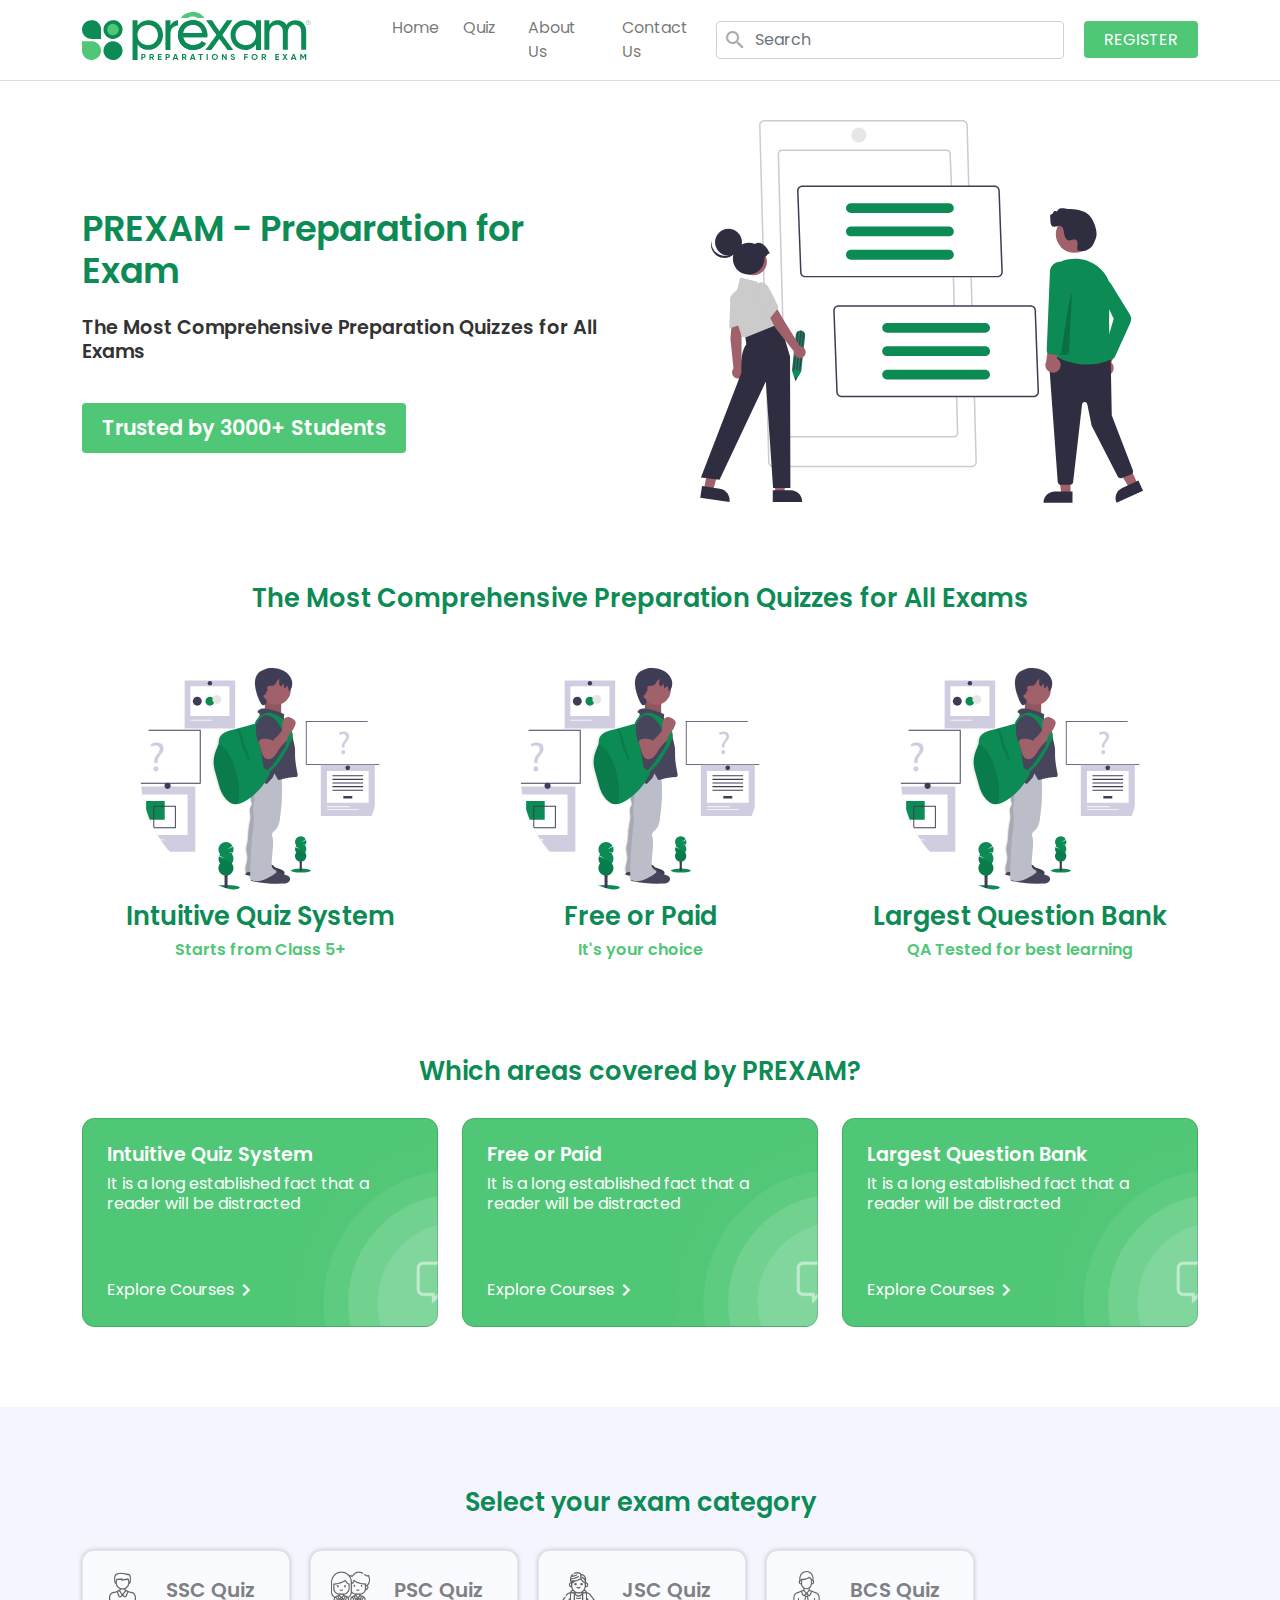
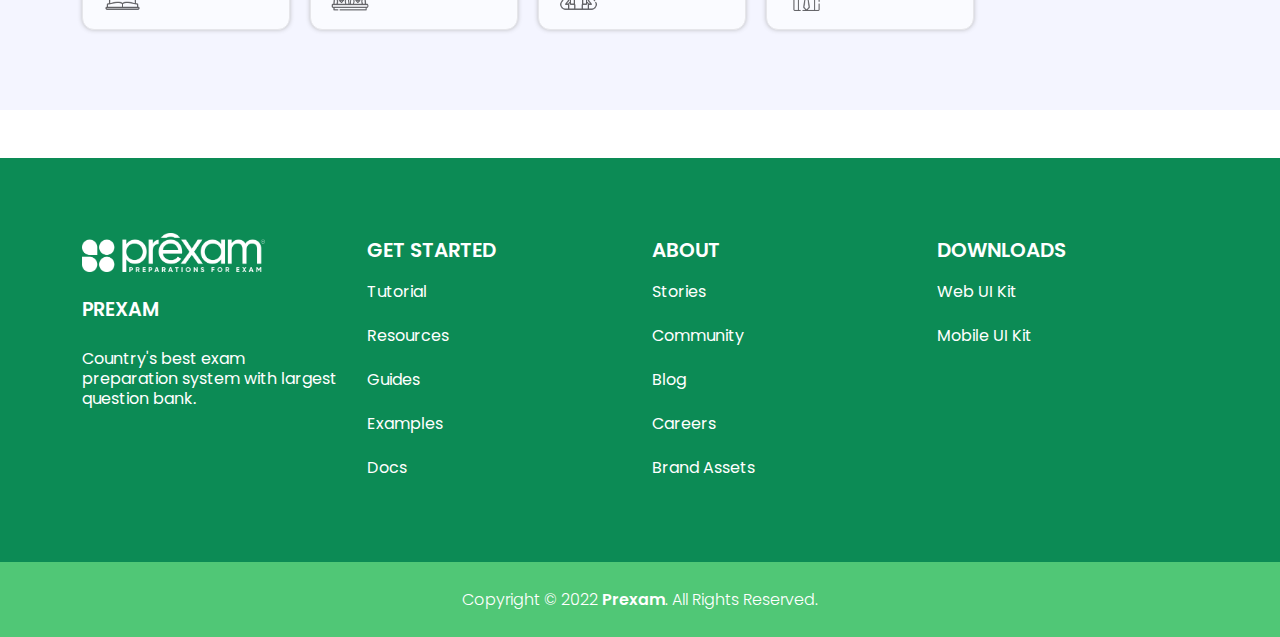
<file: index.html>
<!DOCTYPE html>
<html lang="bn">
  <head>
    <!-- Required meta tags -->
    <meta charset="utf-8">
    <!-- Fevicon -->
    <link rel='shortcut icon' type='image/x-icon' href="assets/img/favicon.ico">

    <title>Prexam</title>

    <meta name="keyword" content="Question Bank">
    <meta name="description" content="Online Question Bank"> 
    
    <meta http-equiv="X-UA-Compatible" content="IE=edge">
    <meta name="viewport" content="width=device-width, initial-scale=1, shrink-to-fit=no">

    <!-- Material Icon -->
    <link rel="stylesheet" href="https://fonts.googleapis.com/icon?family=Material+Icons">

    <!-- Bootstrap CSS -->
    <link rel="stylesheet" href="assets/css/bootstrap.min.css">
    
    <!-- Main Style CSS -->
    <link rel="stylesheet" href="assets/css/style.css">
    <link rel="stylesheet" href="assets/css/responsive.css"> 
  </head>
  <body>

    <!-- Main Menu -->
    <header class="header-area clearfix">
      <nav class="navbar navbar-expand-lg navbar-light fixed-top bg-white">
        <div class="container">
          <a class="navbar-brand" href="index.html"><img class="logo" src="assets/img/prexam-logo-min.svg" alt="Prexam"></a>
          <button class="navbar-toggler" type="button" data-bs-toggle="collapse" data-bs-target="#navbarScroll" aria-controls="navbarScroll" aria-expanded="false" aria-label="Toggle navigation">
            <span class="navbar-toggler-icon"></span>
          </button>
          <div class="collapse navbar-collapse" id="navbarScroll">
            <ul class="navbar-nav me-auto mb-2 mb-md-0">
              <li class="nav-item mx-0 mr-lg-2">
                <a class="nav-link" href="index.html">Home</a>
              </li>
              <li class="nav-item mx-0 mx-lg-2">
                <a class="nav-link" href="Quiz-list.html">Quiz</a>
              </li>
              <li class="nav-item mx-0 mx-lg-2">
                <a class="nav-link" href="#">About Us</a>
              </li>
              <li class="nav-item mx-0 mx-lg-2">
                <a class="nav-link" href="#">Contact Us</a>
              </li>
            </ul>
            <div class="form-group has-search" style="margin-right:20px;">
              <span class="material-icons md-18 form-control-feedback">search</span>
              <input type="text" class="form-control mr-2" placeholder="Search">
            </div>
            <div class="holder-register pt-4 pb-3 py-lg-0">
              <a href="#" class="btn-register">REGISTER</a>
            </div>
          </div>
        </div>
      </nav>
    </header>
    <!-- /Main Menu -->

    <div class="content">

      <!-- Hero Banner -->

      <section class="hero-area">
        <div class="container">
            <div class="row d-flex">
              <div class="col-sm-12 col-lg-6 col-xl-6 order-2 order-md-2 order-lg-1">
                <div class="content-left">
                  <h1>PREXAM - Preparation for Exam</h1>
                  <h3 class="hero-sub-title pt-1 pt-sm-3">The Most Comprehensive Preparation Quizzes for All Exams</h3>
                  <p class="trusted-by">Trusted by 3000+ Students</p>
                </div>
              </div>
              <div class="col-sm-12 col-lg-6 col-xl-6 order-1 order-md-1 order-lg-2">
                <div class="content-right">
                  <img class="img-fluid hero-img animation-jump" src="assets/img/prexam-illustration-min.svg" alt="Prexam">
                </div>
              </div>
            </div>
        </div>
      </section>

      <!-- /Hero Banner -->  

      <div class="clear-fix"></div>

      <!-- Why PREXAM -->  

      <section class="why-prexam">
        <div class="container">
          <div class="row">
            <h2 class="text-center">The Most Comprehensive Preparation Quizzes for All Exams</h2>
          </div>
          <div class="row">
            <div class="col-sm-12 col-lg-4">
              <div class="why-prexam-card mt-4">
                <img class="img-fluid d-block" src="assets/img/prexam-illustration-school-round.svg" alt="Prexam">
                <h3 class="text-center">Intuitive Quiz System</h3>
                <p class="text-center">Starts from Class 5+</p>
              </div>
            </div>
            <div class="col-sm-12 col-lg-4">
              <div class="why-prexam-card mt-4">
                <img class="img-fluid d-block" src="assets/img/prexam-illustration-school-round.svg" alt="Prexam">
                <h3 class="text-center">Free or Paid</h3>
                <p class="text-center">It's your choice</p>
              </div>
            </div>
            <div class="col-sm-12 col-lg-4">
              <div class="why-prexam-card mt-4">
                <img class="img-fluid d-block" src="assets/img/prexam-illustration-school-round.svg" alt="Prexam">
                <h3 class="text-center">Largest Question Bank</h3>
                <p class="text-center">QA Tested for best learning</p>
              </div>
            </div>
          </div>
        </div>
      </section>

      <!-- /Why PREXAM -->  

      <!-- Which Area Covered -->  

      <section class="which-area">
        <div class="container">
          <div class="row">
            <h2 class="text-center">Which areas covered by PREXAM?</h2>
          </div>
          <div class="row">
            <div class="col-sm-12 col-lg-4">
              <div class="which-area-card mt-4">
                <h3>Intuitive Quiz System</h3>
                <p>It is a long established fact that a reader will be distracted</p>
                <div class="d-flex mt-5">
                  <a href="#">Explore Courses</a><i class="material-icons">chevron_right</i>
                </div>
              </div>
            </div>
            <div class="col-sm-12 col-lg-4">
              <div class="which-area-card mt-4">
                <h3>Free or Paid</h3>
                <p>It is a long established fact that a reader will be distracted</p>
                <div class="d-flex mt-5">
                  <a href="#">Explore Courses</a><i class="material-icons">chevron_right</i>
                </div>
              </div>
            </div>
            <div class="col-sm-12 col-lg-4">
              <div class="which-area-card mt-4">
                <h3>Largest Question Bank</h3>
                <p>It is a long established fact that a reader will be distracted</p>
                <div class="d-flex mt-5">
                  <a href="#">Explore Courses</a><i class="material-icons">chevron_right</i>
                </div>
              </div>
            </div>
          </div>
        </div>
      </section>

      <!-- /Which Area Covered --> 

      <!-- Exam Category -->  

      <section class="exam-category">
        <div class="container">
          <div class="row">
            <h2 class="text-center">Select your exam category</h2>
          </div>
          <div class="row">
            <div class="col-sm-12">
              <div class="category-items">
                  <a href="#">
                    <div class="category-card">
                      <div class="row">
                        <div class="col-4">
                          <img src="assets/img/ssc.png" class="img-fluid rounded-start d-inline" alt="Prexam">
                        </div>
                        <div class="col-8">
                          <h5 class="text-center d-inline">SSC Quiz</h5>
                        </div>
                      </div>  
                    </div>
                  </a>
              </div>
              <div class="category-items">
                <a href="#">
                  <div class="category-card">
                    <div class="row">
                      <div class="col-4">
                        <img src="assets/img/psc.png" class="img-fluid rounded-start d-inline" alt="Prexam">
                      </div>
                      <div class="col-8">
                        <h5 class="text-center d-inline">PSC Quiz</h5>
                      </div>
                    </div>  
                  </div>
                </a>
              </div>
              <div class="category-items">
                <a href="#">
                  <div class="category-card">
                    <div class="row">
                      <div class="col-4">
                        <img src="assets/img/jsc.png" class="img-fluid rounded-start d-inline" alt="Prexam">
                      </div>
                      <div class="col-8">
                        <h5 class="text-center d-inline">JSC Quiz</h5>
                      </div>
                    </div>  
                  </div>
                </a>
              </div>
              <div class="category-items">
                <a href="#">
                  <div class="category-card">
                    <div class="row">
                      <div class="col-4">
                        <img src="assets/img/bsc.png" class="img-fluid rounded-start d-inline" alt="Prexam">
                      </div>
                      <div class="col-8">
                        <h5 class="text-center d-inline">BCS Quiz</h5>
                      </div>
                    </div>  
                  </div>
                </a>
              </div>
            </div>
          </div>  
        </div>
      </section>

      <!-- /Exam Category --> 

      <footer class="mt-5">
        <div class="container">
          <div class="row">
              <div class="col-12 col-sm-6 col-md-6 col-lg-3">
                <a href="index.html"><img class="footer-logo" alt="ClickHealth" src="assets/img/prexam-logo-white.png"></a>
                <h3>PREXAM</h3>
                <p>Country's best exam preparation system with largest question bank.</p>
              </div>
              <div class="col-12 col-sm-6 col-md-6 col-lg-3">
                <h5>Get Started</h5>
                <a href="index.html">Tutorial</a>
                <a href="contact.html">Resources</a>
                <a href="contact.html">Guides</a>
                <a href="contact.html">Examples</a>
                <a href="contact.html">Docs</a>
              </div>
              <div class="col-12 col-sm-6 col-md-6 col-lg-3">
                <h5>About</h5>
                <a href="about.html">Stories</a>
                <a href="contact.html">Community</a>
                <a href="contact.html">Blog</a>
                <a href="contact.html">Careers</a>
                <a href="contact.html">Brand Assets</a>
              </div>
              <div class="col-12 col-sm-6 col-md-6 col-lg-3">
                <h5>Downloads</h5>
                <a href="about.html">Web UI Kit</a>
                <a href="contact.html">Mobile UI Kit</a>
              </div>
          </div>
        </div>
      </footer>    

      <!-- /Footer -->

      <!-- copyright -->
      <div class="copyright">
        <div class="container">
          <div class="row">
            <div class="col-md-12">
              <div class="text-center pt-3">
                Copyright © 2022 <strong>Prexam</strong>. All Rights Reserved.
              </div>
            </div>
          </div>
        </div>
      </div>
      <!-- /copyright -->
    </div>
    
    <!-- jQuery first, then Tether, then Bootstrap JS. -->
    <script src="https://ajax.googleapis.com/ajax/libs/jquery/3.3.1/jquery.min.js"></script>
    <script src="assets/js/bootstrap.min.js"></script>

    <!-- Main Js -->
    <script src="assets/js/custom.js"></script>
    
  </body>
</html>
</file>
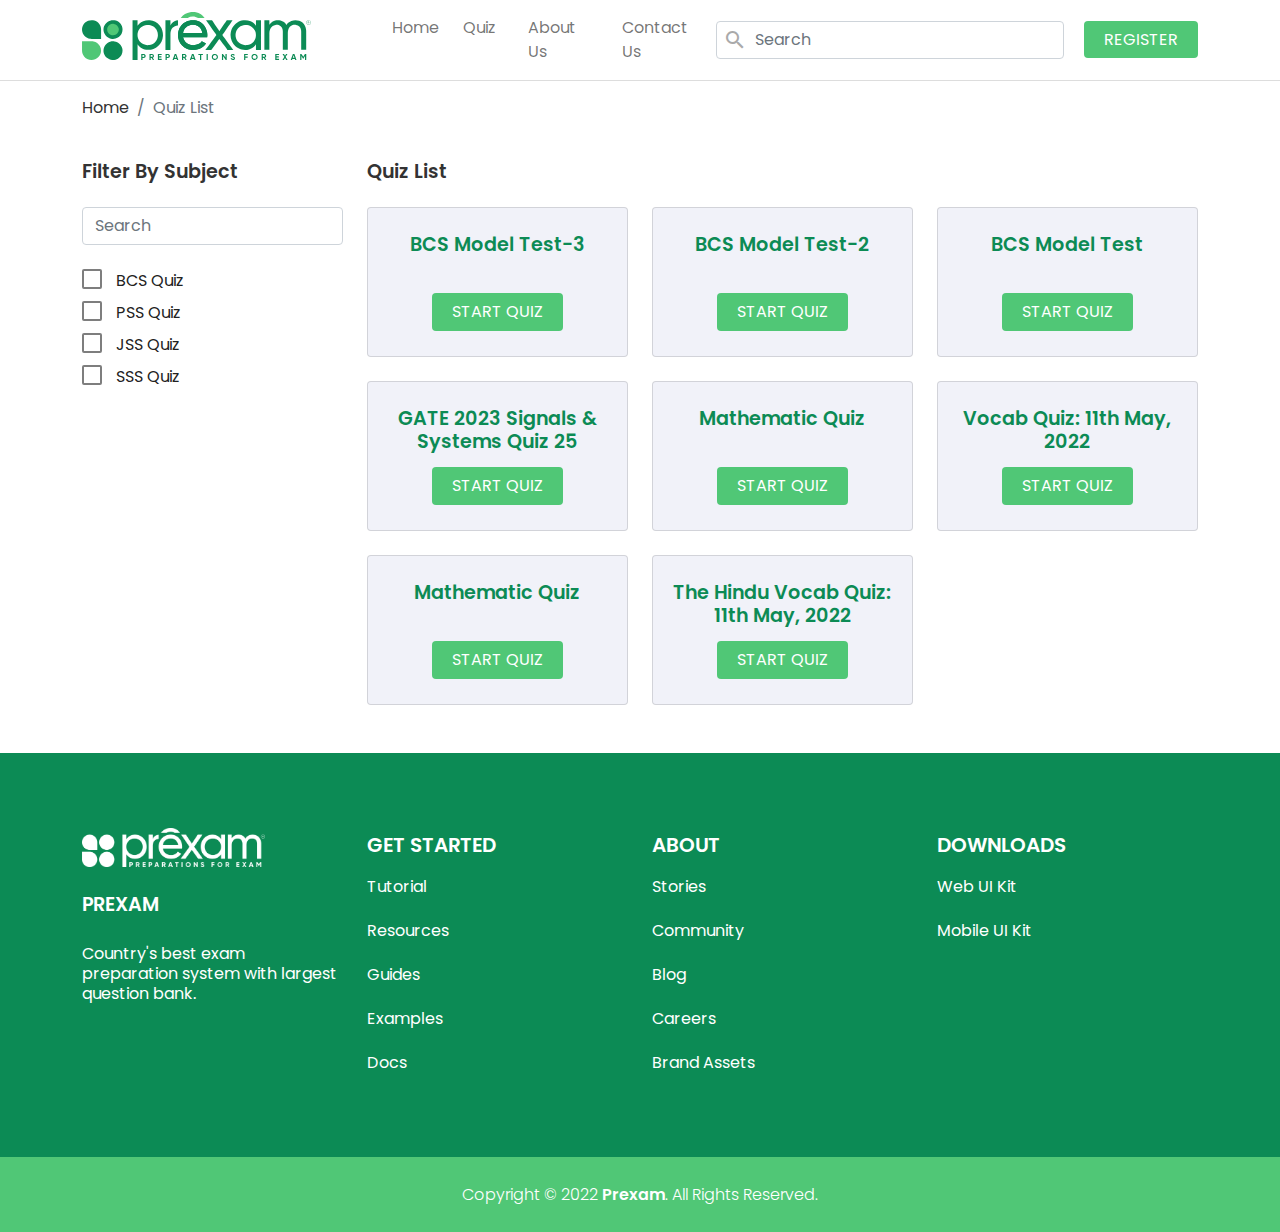
<file: quiz-list.html>
<!DOCTYPE html>
<html lang="bn">
  <head>
    <!-- Required meta tags -->
    <meta charset="utf-8">
    <!-- Fevicon -->
    <link rel='shortcut icon' type='image/x-icon' href="assets/img/favicon.ico">

    <title>Prexam</title>

    <meta name="keyword" content="Question Bank">
    <meta name="description" content="Online Question Bank"> 
    
    <meta http-equiv="X-UA-Compatible" content="IE=edge">
    <meta name="viewport" content="width=device-width, initial-scale=1, shrink-to-fit=no">

    <!-- Material Icon -->
    <link rel="stylesheet" href="https://fonts.googleapis.com/icon?family=Material+Icons">

    <!-- Bootstrap CSS -->
    <link rel="stylesheet" href="assets/css/bootstrap.min.css">
    
    <!-- Main Style CSS -->
    <link rel="stylesheet" href="assets/css/style.css">
    <link rel="stylesheet" href="assets/css/responsive.css"> 
  </head>
  <body>

    <!-- Main Menu -->
    <header class="header-area clearfix">
      <nav class="navbar navbar-expand-lg navbar-light fixed-top bg-white">
        <div class="container">
          <a class="navbar-brand" href="index.html"><img class="logo" src="assets/img/prexam-logo-min.svg" alt="Prexam"></a>
          <button class="navbar-toggler" type="button" data-bs-toggle="collapse" data-bs-target="#navbarScroll" aria-controls="navbarScroll" aria-expanded="false" aria-label="Toggle navigation">
            <span class="navbar-toggler-icon"></span>
          </button>
          <div class="collapse navbar-collapse" id="navbarScroll">
            <ul class="navbar-nav me-auto mb-2 mb-md-0">
              <li class="nav-item mx-0 mr-lg-2">
                <a class="nav-link" href="index.html">Home</a>
              </li>
              <li class="nav-item mx-0 mx-lg-2">
                <a class="nav-link" href="Quiz-list.html">Quiz</a>
              </li>
              <li class="nav-item mx-0 mx-lg-2">
                <a class="nav-link" href="#">About Us</a>
              </li>
              <li class="nav-item mx-0 mx-lg-2">
                <a class="nav-link" href="#">Contact Us</a>
              </li>
            </ul>
            <div class="form-group has-search" style="margin-right:20px;">
              <span class="material-icons md-18 form-control-feedback">search</span>
              <input type="text" class="form-control mr-2" placeholder="Search">
            </div>
            <div class="holder-register pt-4 pb-3 py-lg-0">
              <a href="#" class="btn-register">REGISTER</a>
            </div>
          </div>
        </div>
      </nav>
    </header>
    <!-- /Main Menu -->

    <div class="content">

      <!-- Breadcrumb -->
      <div class="container">
        <div class="row">
          <div class="col-md-12">
            <div class="breadcrumb-holder">
              <nav aria-label="breadcrumb">
                <ol class="breadcrumb">
                  <li class="breadcrumb-item"><a href="index.html">Home</a></li>
                  <li class="breadcrumb-item active" aria-current="page">Quiz List</li>
                </ol>
              </nav>
            </div>
          </div>
        </div>
      </div>
      <!-- /Breadcrumb -->  

      <div class="clear-fix"></div>

      <!-- Why PREXAM -->  

      <section class="quiz-list">
        <div class="container">
          <div class="row">
            <div class="col-lg-3">
              <h3 class="mt-4 mb-4">Filter By Subject</h3>
              <div class="form-group">
                <form>
                  <input type="text" class="form-control" placeholder="Search">
                  <label class="mt-4"><input type="checkbox" name="cb1" class="chb" /> BCS Quiz</label>
                  <label class="mt-2"><input type="checkbox" name="cb2" class="chb" /> PSS Quiz</label>
                  <label class="mt-2"><input type="checkbox" name="cb3" class="chb" /> JSS Quiz</label>
                  <label class="mt-2"><input type="checkbox" name="cb4" class="chb" /> SSS Quiz</label>
                </form>
              </div>
            </div>
            <div class="col-lg-9">
              <div class="row">
                <div class="col-lg-12">
                  <h3 class="mt-4">Quiz List</h3>
                </div>
              </div>
              <div class="row">
                <div class="col-sm-6 col-lg-4">
                  <div class="quiz-list-card mt-4 mt-lg-3">
                    <h3 class="text-center">BCS Model Test-3</h3>
                    <div class="d-flex justify-content-center">
                      <a href="quiz.html" class="btn-quiz-list mt-2">START QUIZ</a>
                    </div>
                  </div>
                </div>   
                <div class="col-sm-6 col-lg-4">
                  <div class="quiz-list-card mt-4 mt-lg-3">
                    <h3 class="text-center">BCS Model Test-2</h3>
                    <div class="d-flex justify-content-center">
                      <a href="#" class="btn-quiz-list mt-2">START QUIZ</a>
                    </div>
                  </div>
                </div>
                <div class="col-sm-6 col-lg-4">
                  <div class="quiz-list-card mt-4 mt-lg-3">
                    <h3 class="text-center">BCS Model Test</h3>
                    <div class="d-flex justify-content-center">
                      <a href="#" class="btn-quiz-list mt-2">START QUIZ</a>
                    </div>
                  </div>
                </div>
                <div class="col-sm-6 col-lg-4">
                  <div class="quiz-list-card mt-4">
                    <h3 class="text-center">GATE 2023 Signals & Systems Quiz 25</h3>
                    <div class="d-flex justify-content-center">
                      <a href="#" class="btn-quiz-list mt-2">START QUIZ</a>
                    </div>
                  </div>
                </div>
                <div class="col-sm-6 col-lg-4">
                  <div class="quiz-list-card mt-4">
                    <h3 class="text-center">Mathematic Quiz</h3>
                    <div class="d-flex justify-content-center">
                      <a href="#" class="btn-quiz-list mt-2">START QUIZ</a>
                    </div>
                  </div>
                </div>
                <div class="col-sm-6 col-lg-4">
                  <div class="quiz-list-card mt-4">
                    <h3 class="text-center">Vocab Quiz: 11th May, 2022</h3>
                    <div class="d-flex justify-content-center">
                      <a href="#" class="btn-quiz-list mt-2">START QUIZ</a>
                    </div>
                  </div>
                </div>
                <div class="col-sm-6 col-lg-4">
                  <div class="quiz-list-card mt-4">
                    <h3 class="text-center">Mathematic Quiz</h3>
                    <div class="d-flex justify-content-center">
                      <a href="#" class="btn-quiz-list mt-2">START QUIZ</a>
                    </div>
                  </div>
                </div>
                <div class="col-sm-6 col-lg-4">
                  <div class="quiz-list-card mt-4">
                    <h3 class="text-center">The Hindu Vocab Quiz: 11th May, 2022</h3>
                    <div class="d-flex justify-content-center">
                      <a href="#" class="btn-quiz-list mt-2">START QUIZ</a>
                    </div>
                  </div>
                </div>      
              </div>
            </div>
          </div>
        </div>
      </section>

      <!-- /Why PREXAM -->  

      <footer class="mt-5">
        <div class="container">
          <div class="row">
              <div class="col-12 col-sm-6 col-md-6 col-lg-3">
                <a href="index.html"><img class="footer-logo" alt="ClickHealth" src="assets/img/prexam-logo-white.png"></a>
                <h3>PREXAM</h3>
                <p>Country's best exam preparation system with largest question bank.</p>
              </div>
              <div class="col-12 col-sm-6 col-md-6 col-lg-3">
                <h5>Get Started</h5>
                <a href="index.html">Tutorial</a>
                <a href="contact.html">Resources</a>
                <a href="contact.html">Guides</a>
                <a href="contact.html">Examples</a>
                <a href="contact.html">Docs</a>
              </div>
              <div class="col-12 col-sm-6 col-md-6 col-lg-3">
                <h5>About</h5>
                <a href="about.html">Stories</a>
                <a href="contact.html">Community</a>
                <a href="contact.html">Blog</a>
                <a href="contact.html">Careers</a>
                <a href="contact.html">Brand Assets</a>
              </div>
              <div class="col-12 col-sm-6 col-md-6 col-lg-3">
                <h5>Downloads</h5>
                <a href="about.html">Web UI Kit</a>
                <a href="contact.html">Mobile UI Kit</a>
              </div>
          </div>
        </div>
      </footer>    

      <!-- /Footer -->

      <!-- copyright -->
      <div class="copyright">
        <div class="container">
          <div class="row">
            <div class="col-md-12">
              <div class="text-center pt-3">
                Copyright © 2022 <strong>Prexam</strong>. All Rights Reserved.
              </div>
            </div>
          </div>
        </div>
      </div>
      <!-- /copyright -->
    </div>
    
    <!-- jQuery first, then Tether, then Bootstrap JS. -->
    <script src="https://ajax.googleapis.com/ajax/libs/jquery/3.3.1/jquery.min.js"></script>
    <script src="assets/js/bootstrap.min.js"></script>

    <!-- Main Js -->
    <script src="assets/js/custom.js"></script>
    
  </body>
</html>
</file>
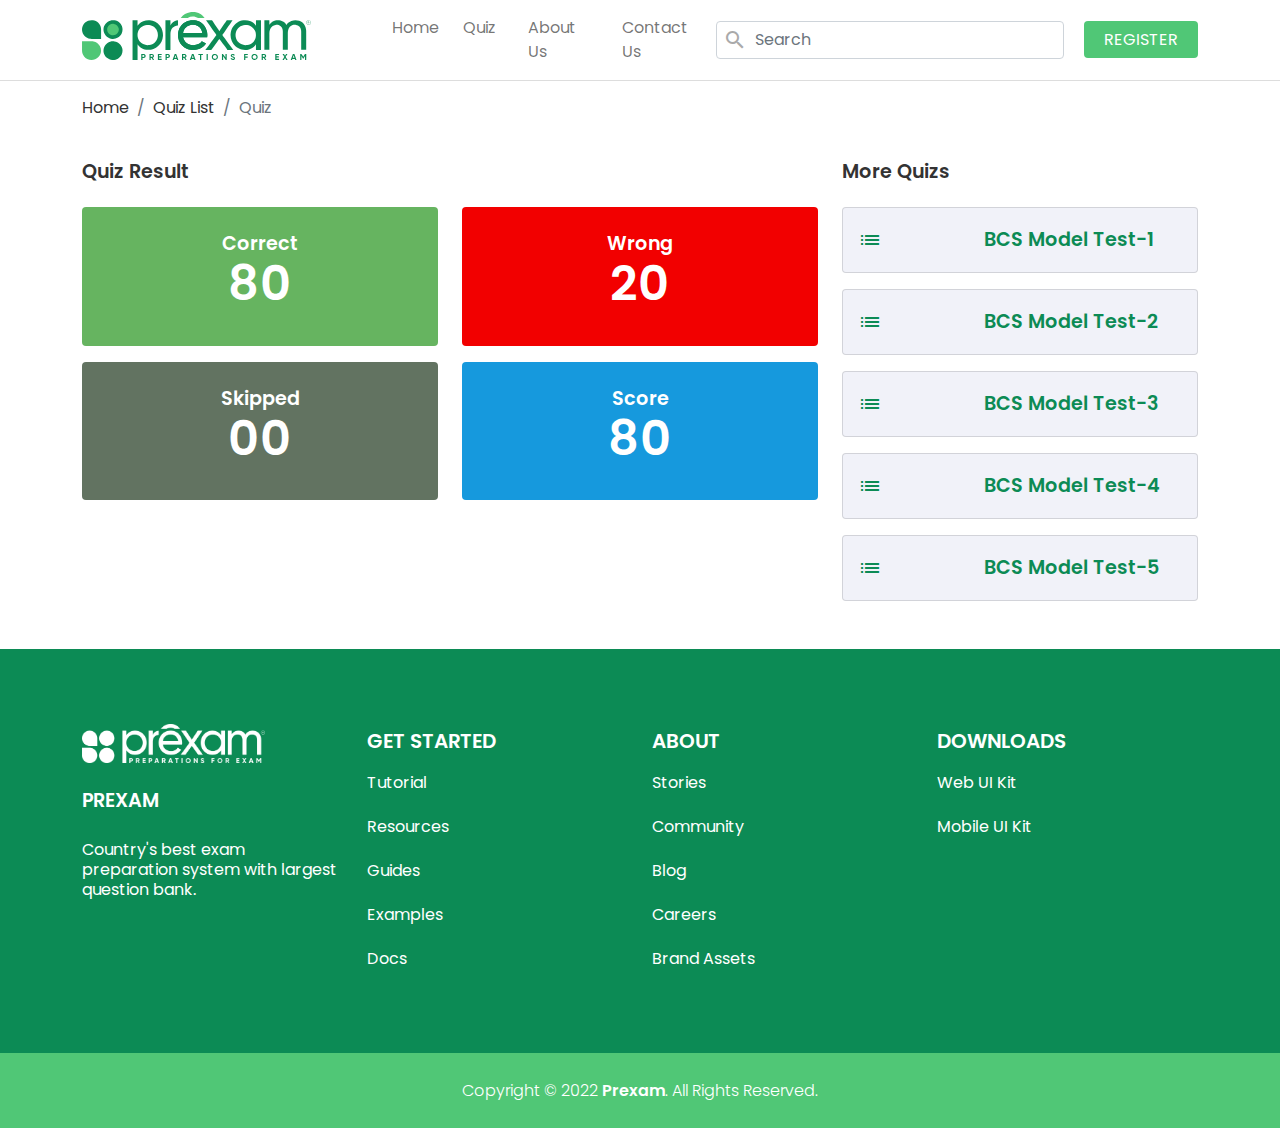
<file: quiz-result.html>
<!DOCTYPE html>
<html lang="bn">
  <head>
    <!-- Required meta tags -->
    <meta charset="utf-8">
    <!-- Fevicon -->
    <link rel='shortcut icon' type='image/x-icon' href="assets/img/favicon.ico">

    <title>Prexam</title>

    <meta name="keyword" content="Question Bank">
    <meta name="description" content="Online Question Bank"> 
    
    <meta http-equiv="X-UA-Compatible" content="IE=edge">
    <meta name="viewport" content="width=device-width, initial-scale=1, shrink-to-fit=no">

    <!-- Material Icon -->
    <link rel="stylesheet" href="https://fonts.googleapis.com/icon?family=Material+Icons">

    <!-- Bootstrap CSS -->
    <link rel="stylesheet" href="assets/css/bootstrap.min.css">
    
    <!-- Main Style CSS -->
    <link rel="stylesheet" href="assets/css/style.css">
    <link rel="stylesheet" href="assets/css/responsive.css"> 
  </head>
  <body>

    <!-- Main Menu -->
    <header class="header-area clearfix">
      <nav class="navbar navbar-expand-lg navbar-light fixed-top bg-white">
        <div class="container">
          <a class="navbar-brand" href="index.html"><img class="logo" src="assets/img/prexam-logo-min.svg" alt="Prexam"></a>
          <button class="navbar-toggler" type="button" data-bs-toggle="collapse" data-bs-target="#navbarScroll" aria-controls="navbarScroll" aria-expanded="false" aria-label="Toggle navigation">
            <span class="navbar-toggler-icon"></span>
          </button>
          <div class="collapse navbar-collapse" id="navbarScroll">
            <ul class="navbar-nav me-auto mb-2 mb-md-0">
              <li class="nav-item mx-0 mr-lg-2">
                <a class="nav-link" href="index.html">Home</a>
              </li>
              <li class="nav-item mx-0 mx-lg-2">
                <a class="nav-link" href="Quiz-list.html">Quiz</a>
              </li>
              <li class="nav-item mx-0 mx-lg-2">
                <a class="nav-link" href="#">About Us</a>
              </li>
              <li class="nav-item mx-0 mx-lg-2">
                <a class="nav-link" href="#">Contact Us</a>
              </li>
            </ul>
            <div class="form-group has-search" style="margin-right:20px;">
              <span class="material-icons md-18 form-control-feedback">search</span>
              <input type="text" class="form-control mr-2" placeholder="Search">
            </div>
            <div class="holder-register pt-4 pb-3 py-lg-0">
              <a href="#" class="btn-register">REGISTER</a>
            </div>
          </div>
        </div>
      </nav>
    </header>
    <!-- /Main Menu -->

    <div class="content">

      <!-- Breadcrumb -->
      <div class="container">
        <div class="row">
          <div class="col-md-12">
            <div class="breadcrumb-holder">
              <nav aria-label="breadcrumb">
                <ol class="breadcrumb">
                  <li class="breadcrumb-item"><a href="index.html">Home</a></li>
                  <li class="breadcrumb-item" aria-current="page"><a href="Quiz-list.html">Quiz List</a></li>
                  <li class="breadcrumb-item active" aria-current="page">Quiz</li>
                </ol>
              </nav>
            </div>
          </div>
        </div>
      </div>
      <!-- /Breadcrumb -->  

      <div class="clear-fix"></div>

      <!-- Why PREXAM -->  

      <section class="quiz-list">
        <div class="container">
          <div class="row">
            <div class="col-lg-4 order-2">
              <h3 class="mt-4 mb-4">More Quizs</h3>
              <div class="quiz-items-left mt-3">
                <a href="#"><p><span class="material-icons quiz-items-icon">list_alt</span>BCS Model Test-1</p></a> 
              </div>
              <div class="quiz-items-left mt-3">
                <a href="#"><p><span class="material-icons quiz-items-icon">list_alt</span>BCS Model Test-2</p></a> 
              </div>
              <div class="quiz-items-left mt-3">
                <a href="#"><p><span class="material-icons quiz-items-icon">list_alt</span>BCS Model Test-3</p></a> 
              </div>
              <div class="quiz-items-left mt-3">
                <a href="#"><p><span class="material-icons quiz-items-icon">list_alt</span>BCS Model Test-4</p></a> 
              </div>
              <div class="quiz-items-left mt-3">
                <a href="#"><p><span class="material-icons quiz-items-icon">list_alt</span>BCS Model Test-5</p></a> 
              </div>
            </div>
            <div class="col-lg-8 order-1">
              <div class="row">
                <div class="col-lg-12">
                  <h3 class="mt-4">Quiz Result</h3>
                </div>
              </div>
              <div class="row">
                <div class="col-6">
                  <div class="quiz-result-card quiz-result-correct mt-4 mt-lg-3">
                    <h3 class="text-center">Correct<br><span>80</span></h3>
                  </div>
                </div>     
                <div class="col-6">
                  <div class="quiz-result-card quiz-result-wrong mt-4 mt-lg-3">
                    <h3 class="text-center">Wrong<br><span>20</span></h3>
                  </div>
                </div> 
                <div class="col-6">
                  <div class="quiz-result-card quiz-result-skipped mt-4 mt-lg-3">
                    <h3 class="text-center">Skipped<br><span>00</span></h3>
                  </div>
                </div> 
                <div class="col-6">
                  <div class="quiz-result-card quiz-result-score mt-4 mt-lg-3">
                    <h3 class="text-center">Score<br><span>80</span></h3>
                  </div>
                </div> 
              </div>
            </div>
          </div>
        </div>
      </section>

      <!-- /Why PREXAM -->  

      <footer class="mt-5">
        <div class="container">
          <div class="row">
              <div class="col-12 col-sm-6 col-md-6 col-lg-3">
                <a href="index.html"><img class="footer-logo" alt="ClickHealth" src="assets/img/prexam-logo-white.png"></a>
                <h3>PREXAM</h3>
                <p>Country's best exam preparation system with largest question bank.</p>
              </div>
              <div class="col-12 col-sm-6 col-md-6 col-lg-3">
                <h5>Get Started</h5>
                <a href="index.html">Tutorial</a>
                <a href="contact.html">Resources</a>
                <a href="contact.html">Guides</a>
                <a href="contact.html">Examples</a>
                <a href="contact.html">Docs</a>
              </div>
              <div class="col-12 col-sm-6 col-md-6 col-lg-3">
                <h5>About</h5>
                <a href="about.html">Stories</a>
                <a href="contact.html">Community</a>
                <a href="contact.html">Blog</a>
                <a href="contact.html">Careers</a>
                <a href="contact.html">Brand Assets</a>
              </div>
              <div class="col-12 col-sm-6 col-md-6 col-lg-3">
                <h5>Downloads</h5>
                <a href="about.html">Web UI Kit</a>
                <a href="contact.html">Mobile UI Kit</a>
              </div>
          </div>
        </div>
      </footer>    

      <!-- /Footer -->

      <!-- copyright -->
      <div class="copyright">
        <div class="container">
          <div class="row">
            <div class="col-md-12">
              <div class="text-center pt-3">
                Copyright © 2022 <strong>Prexam</strong>. All Rights Reserved.
              </div>
            </div>
          </div>
        </div>
      </div>
      <!-- /copyright -->
    </div>
    
    <!-- jQuery first, then Tether, then Bootstrap JS. -->
    <script src="https://ajax.googleapis.com/ajax/libs/jquery/3.3.1/jquery.min.js"></script>
    <script src="assets/js/bootstrap.min.js"></script>

    <!-- Main Js -->
    <script src="assets/js/custom.js"></script>
    
  </body>
</html>
</file>
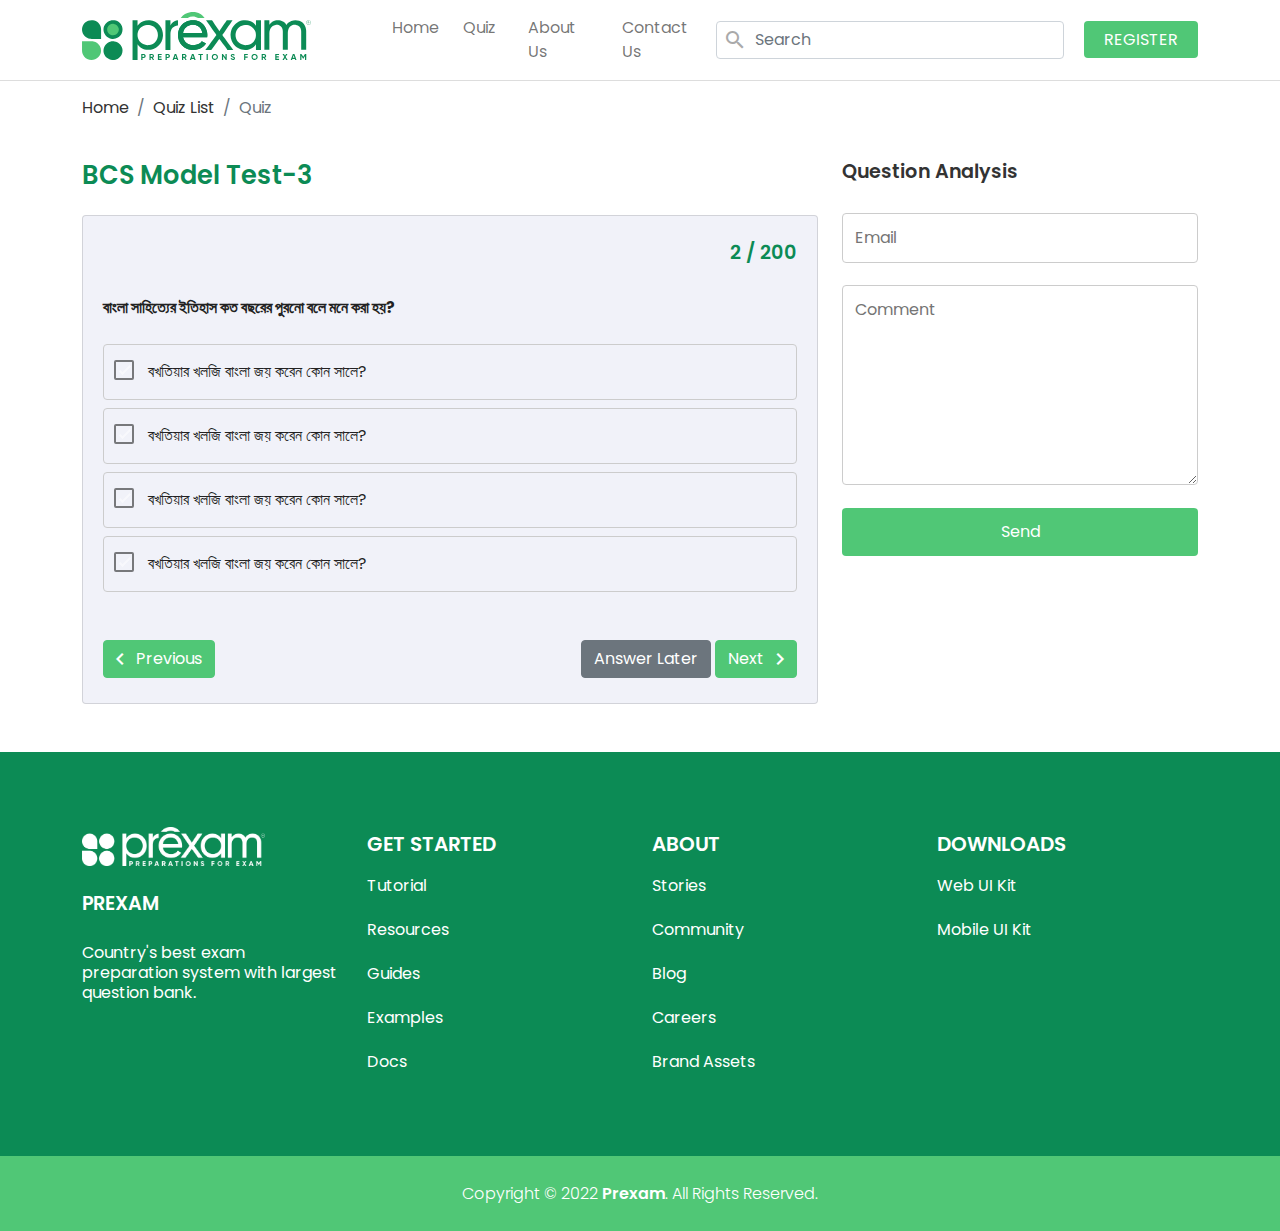
<file: quiz.html>
<!DOCTYPE html>
<html lang="bn">
  <head>
    <!-- Required meta tags -->
    <meta charset="utf-8">
    <!-- Fevicon -->
    <link rel='shortcut icon' type='image/x-icon' href="assets/img/favicon.ico">

    <title>Prexam</title>

    <meta name="keyword" content="Question Bank">
    <meta name="description" content="Online Question Bank"> 
    
    <meta http-equiv="X-UA-Compatible" content="IE=edge">
    <meta name="viewport" content="width=device-width, initial-scale=1, shrink-to-fit=no">

    <!-- Material Icon -->
    <link rel="stylesheet" href="https://fonts.googleapis.com/icon?family=Material+Icons">

    <!-- Bootstrap CSS -->
    <link rel="stylesheet" href="assets/css/bootstrap.min.css">
    
    <!-- Main Style CSS -->
    <link rel="stylesheet" href="assets/css/style.css">
    <link rel="stylesheet" href="assets/css/responsive.css"> 
  </head>
  <body>

    <!-- Main Menu -->
    <header class="header-area clearfix">
      <nav class="navbar navbar-expand-lg navbar-light fixed-top bg-white">
        <div class="container">
          <a class="navbar-brand" href="index.html"><img class="logo" src="assets/img/prexam-logo-min.svg" alt="Prexam"></a>
          <button class="navbar-toggler" type="button" data-bs-toggle="collapse" data-bs-target="#navbarScroll" aria-controls="navbarScroll" aria-expanded="false" aria-label="Toggle navigation">
            <span class="navbar-toggler-icon"></span>
          </button>
          <div class="collapse navbar-collapse" id="navbarScroll">
            <ul class="navbar-nav me-auto mb-2 mb-md-0">
              <li class="nav-item mx-0 mr-lg-2">
                <a class="nav-link" href="index.html">Home</a>
              </li>
              <li class="nav-item mx-0 mx-lg-2">
                <a class="nav-link" href="Quiz-list.html">Quiz</a>
              </li>
              <li class="nav-item mx-0 mx-lg-2">
                <a class="nav-link" href="#">About Us</a>
              </li>
              <li class="nav-item mx-0 mx-lg-2">
                <a class="nav-link" href="#">Contact Us</a>
              </li>
            </ul>
            <div class="form-group has-search" style="margin-right:20px;">
              <span class="material-icons md-18 form-control-feedback">search</span>
              <input type="text" class="form-control mr-2" placeholder="Search">
            </div>
            <div class="holder-register pt-4 pb-3 py-lg-0">
              <a href="#" class="btn-register">REGISTER</a>
            </div>
          </div>
        </div>
      </nav>
    </header>
    <!-- /Main Menu -->

    <div class="content">

      <!-- Breadcrumb -->
      <div class="container">
        <div class="row">
          <div class="col-md-12">
            <div class="breadcrumb-holder">
              <nav aria-label="breadcrumb">
                <ol class="breadcrumb">
                  <li class="breadcrumb-item"><a href="index.html">Home</a></li>
                  <li class="breadcrumb-item" aria-current="page"><a href="Quiz-list.html">Quiz List</a></li>
                  <li class="breadcrumb-item active" aria-current="page">Quiz</li>
                </ol>
              </nav>
            </div>
          </div>
        </div>
      </div>
      <!-- /Breadcrumb -->  

      <div class="clear-fix"></div>

      <!-- Why PREXAM -->  

      <section class="quiz-list">
        <div class="container">
          <div class="row">
            <div class="col-lg-8">
              <div class="row">
                <div class="col-lg-12">
                  <h2 class="mt-4">BCS Model Test-3</h2>
                </div>
              </div>
              <div class="row">
                <div class="col-sm-12">
                  <div class="quiz-list-card mt-4 mt-lg-3">
                    <div class="d-flex justify-content-end">
                      <h3 class="float-end">2 / 200</h3>
                    </div>
                    <div class="question-area">
                      <div class="quiz-question-title mt-4">
                        <b>বাংলা সাহিত্যের ইতিহাস কত বছরের পুরনো বলে মনে করা হয়?</b>
                      </div>
                      <div class="mt-4">
                        <div class="question-option mt-2">
                          <label><input type="checkbox" name="cb5" class="chb" /> বখতিয়ার খলজি বাংলা জয় করেন কোন সালে?</label>
                        </div>
                        <div class="question-option mt-2">
                          <label><input type="checkbox" name="cb6" class="chb" /> বখতিয়ার খলজি বাংলা জয় করেন কোন সালে?</label>
                        </div>
                        <div class="question-option mt-2">
                          <label><input type="checkbox" name="cb7" class="chb" /> বখতিয়ার খলজি বাংলা জয় করেন কোন সালে?</label>
                        </div>
                        <div class="question-option mt-2">
                          <label><input type="checkbox" name="cb8" class="chb" /> বখতিয়ার খলজি বাংলা জয় করেন কোন সালে?</label>
                        </div>
                      </div>
                      <div class="quiz-buttons mt-5">
                        <div class="quiz-btn-left">
                          <button type="button" class="btn btn-primary"><span class="material-icons btn-arrow-left">chevron_left</span> Previous</button>
                        </div>
                        <div class="quiz-btn-right">
                          <button type="button" class="btn btn-secondary btn-later">Answer Later</button>
                          <button type="button" class="btn btn-primary" onclick="document.location='quiz-result.html'">Next <span class="material-icons btn-arrow-right">chevron_right</span></button>
                        </div>
                      </div>
                    </div>
                  </div>
                </div>    
              </div>
            </div>
            <div class="col-lg-4">
              <h3 class="mt-4 mb-4">Question Analysis</h3>
              <div class="question-analysis mt-4">
                <form action="action_page.php">
                  <input type="email" id="email" name="email" placeholder="Email">
                  <textarea id="comment" name="comment" placeholder="Comment" style="height:200px"></textarea>
                  <input type="submit" value="Send">
                </form>
              </div>
            </div>
          </div>
        </div>
      </section>

      <!-- /Why PREXAM -->  

      <footer class="mt-5">
        <div class="container">
          <div class="row">
              <div class="col-12 col-sm-6 col-md-6 col-lg-3">
                <a href="index.html"><img class="footer-logo" alt="ClickHealth" src="assets/img/prexam-logo-white.png"></a>
                <h3>PREXAM</h3>
                <p>Country's best exam preparation system with largest question bank.</p>
              </div>
              <div class="col-12 col-sm-6 col-md-6 col-lg-3">
                <h5>Get Started</h5>
                <a href="index.html">Tutorial</a>
                <a href="contact.html">Resources</a>
                <a href="contact.html">Guides</a>
                <a href="contact.html">Examples</a>
                <a href="contact.html">Docs</a>
              </div>
              <div class="col-12 col-sm-6 col-md-6 col-lg-3">
                <h5>About</h5>
                <a href="about.html">Stories</a>
                <a href="contact.html">Community</a>
                <a href="contact.html">Blog</a>
                <a href="contact.html">Careers</a>
                <a href="contact.html">Brand Assets</a>
              </div>
              <div class="col-12 col-sm-6 col-md-6 col-lg-3">
                <h5>Downloads</h5>
                <a href="about.html">Web UI Kit</a>
                <a href="contact.html">Mobile UI Kit</a>
              </div>
          </div>
        </div>
      </footer>    

      <!-- /Footer -->

      <!-- copyright -->
      <div class="copyright">
        <div class="container">
          <div class="row">
            <div class="col-md-12">
              <div class="text-center pt-3">
                Copyright © 2022 <strong>Prexam</strong>. All Rights Reserved.
              </div>
            </div>
          </div>
        </div>
      </div>
      <!-- /copyright -->
    </div>
    
    <!-- jQuery first, then Tether, then Bootstrap JS. -->
    <script src="https://ajax.googleapis.com/ajax/libs/jquery/3.3.1/jquery.min.js"></script>
    <script src="assets/js/bootstrap.min.js"></script>

    <!-- Main Js -->
    <script src="assets/js/custom.js"></script>

    <script>
      $(".chb").change(function()
      {
          $(".chb").prop('checked',false);
          $(this).prop('checked',true);
      });
    </script>
    
  </body>
</html>
</file>
<file: assets/css/style.css>
@import url('https://fonts.googleapis.com/css2?family=Poppins:wght@300;400;600&display=swap');

/*@import url("responsive.css");*/

* {
    padding: 0; 
    margin: 0;
}

body {
    height: 100vh;
    display: flex;
    flex-direction: column;  
    background: #ffffff; 
    color: #222;
    font-size: 16px;
    font-family: 'Poppins', sans-serif;
    font-weight: 400;
    -webkit-font-smoothing: antialiased
}

.content{
  flex: 1 0 auto;
  flex-grow: 1;
  flex-shrink: 0;
  flex-basis: auto;
}

/* @-webkit-viewport {
    width: device-width;
}

@-moz-viewport {
    width: device-width;
} */

@-ms-viewport {
    width: device-width;
}

@-o-viewport {
    width: device-width;
}

@viewport {
    width: device-width;
}

:root {
  --color-primary: #0C8B55;
  --color-secondary: #50C776;
  --color-text: #999999;
  --color-accent: #50C776;
  --color-black: #222222;
  --color-white: #ffffff;
}

a {
    -webkit-transition: all ease 0.25s;
    transition: all ease 0.25s;
}

h1, h2, h3, h4, h5, h6 {
    font-weight: 600;
    color: #333;
}

strong{
    font-weight: 600;
}

h1 {
    font-size: 2.2rem;
    color: var(--color-primary);
}

h2 {
    font-size: 1.6rem;
    color: var(--color-primary);
}

h3 {
  font-size: 1.2rem;
}

p {
    line-height: 20px;
}

a {
    text-decoration: none;
    color: #333;
    -webkit-transition: all ease 0.25s;
    transition: all ease 0.25s;
}

a:hover, a:focus {
    text-decoration: none;
    outline: none;
    color: #222;
}

ul, ol {
    margin: 0;
    padding: 0;
    list-style: none;
}

hr { background-color: #ddd;}

.btn {
    white-space: normal;
    cursor: pointer;
}

.btn:focus, .btn:active {
    outline: inherit;
}

textarea:focus, input:focus {
    color: #ffffff;
    outline: none;
}

.btn-primary {
  color: #fff;
  background-color: var(--color-secondary);
  border-color: var(--color-secondary);
}
.btn-check:focus+.btn-primary, .btn-primary:hover {
  color: #fff;
  background-color: var(--color-primary);
  border-color: var(--color-primary);
}
.btn-check:focus+.btn-primary, .btn-primary:focus {
  color: #fff;
  background-color: var(--color-primary);
  border-color: var(--color-primary);
  box-shadow: 0 0 0 0.25rem rgb(80 199 118 / 50%);
}

*, *:before, *:after {
    -webkit-box-sizing: border-box;
    -moz-box-sizing: border-box;
    box-sizing: border-box;
}

.clear-fix{
  clear: both;
}

/********************************************/

/*--------Main Menu---------*/
nav{ border-bottom: 1px solid #dddddd; }
.logo{ width: 80%; margin-top: -8px; } 
.navbar-toggler:focus {
  text-decoration: none;
  outline: 0;
  box-shadow: none;
}
.btn-register{ color: var(--color-white); background-color: var(--color-secondary); padding: 7px 20px; border-radius: 4px;}
.btn-register:hover{ color: var(--color-white); background-color: var(--color-primary);}
.nav-item a.nav-link:hover{color: var(--color-white)!important; background-color: var(--color-secondary); border-radius: 4px;}

.has-search .form-control {
  padding-left: 2.375rem;
}

.has-search .form-control-feedback {
  position: absolute;
  z-index: 2;
  display: block;
  width: 2.375rem;
  height: 2.375rem;
  line-height: 2.375rem;
  text-align: center;
  pointer-events: none;
  color: #aaa;
}

/*---------Hero Area---------*/

.hero-area { background-color: var(--color-white); }
.content-left h1{ margin-top: 13rem; }
.trusted-by{ 
  margin-top: 2rem; 
  font-size: 1.3rem; 
  padding: 15px 20px; 
  display:inline-block; 
  font-weight: 600; 
  border-radius: 4px; 
  color: var(--color-white); 
  background-color: var(--color-secondary);
}
.content-right{ margin-top: 7rem; }

/*---------Why Prexam---------*/

.why-prexam, .which-area, .exam-category{ margin-top: 5rem; }

.why-prexam-card {
  position: relative;
  display: flex;
  flex-direction: column;
  min-width: 0;
  word-wrap: break-word;
  background-color: var(--color-white);
  background-clip: border-box;
  /* border: 1px solid rgba(0,0,0,.125);
  border-radius: 0.25rem; */
}
.why-prexam-card h3{ font-size: 1.6rem; color: var(--color-primary); }
.why-prexam-card p{ font-weight: 600; color: var(--color-secondary); }

.which-area-card {
  position: relative;
  display: flex;
  flex-direction: column;
  min-width: 0;
  word-wrap: break-word;
  padding: 1.5rem;
  color: var(--color-white);
  background: ;
  background-color: var(--color-secondary);
  background-image: url(../img/bg-shape.png);
  background-position: center center;
  background-repeat: no-repeat;
  background-size: cover;
  background-clip: border-box;
  border: 1px solid rgba(0,0,0,.125);
  border-radius: 0.8rem;
}
.which-area-card h3{ color: var(--color-white); }
.which-area-card a{ color: var(--color-white); }
.which-area-card a:hover{ color: #d8e666 }

/*---------Category---------*/

.exam-category{
  background-color: #F4F5FF;
  padding: 5rem 0;
}

.category-items{
  display: inline-block;
  margin-right: 1rem;
  margin-top: 1.5rem;
}

.category-card{
  padding: 20px;
  border-radius: 12px;
  border: 1px solid #ddd;
  background: var(--color-white);
  box-shadow: 0 0 4px #999;
  max-height: 5rem;
  width: 13rem;
  transition: all 0.1s ease-in-out 0s;
  opacity: .6;
}
.category-card h5{
  line-height: 2.4rem;
}

.category-card:hover{
  /* border-bottom: 4px solid #5bb9f0; */
  opacity: .9;
  box-shadow: 0 0 10px var(--color-secondary); 
  transform: scale(1.1);
  -moz-transform: scale(1.1);
  -webkit-transform: scale(1.1);
  -o-transform: scale(1.1);
  -ms-transform: scale(1.1); 
  transition: all 0.1s ease-in-out 0s;
}

/*---------Footer---------*/

footer{ background-color: var(--color-primary); padding: 5em 0 4.5em 0; }

.footer-logo{ margin-bottom: 1rem; margin-top: -15px; width: 70%;}

footer h3{ color: var(--color-white)!important; text-transform: uppercase; }

footer h5{ color: var(--color-white)!important; text-transform: uppercase; }

footer p{ color:  var(--color-white)!important; padding: 20px 0 0 0; }

footer a{
  color: var(--color-white);
  text-decoration: none;
  font-weight: 400;
  display: block;
  padding: 10px 0;
}
footer a:hover{
  color:#fae820; 
}
.social-footer > a > img{
  opacity: 0.8;
}
.social-footer a img:hover{
  opacity: 1;
}
.footer-contact{
  display: flex;
  height: 60px;
  align-items: center;
}

.copyright{ background: var(--color-secondary); color:var(--color-white); font-weight: 300; padding: 10px 0 25px 0; }
.copyright-right a:hover{
  color:#d8e666; 
}

/*---------Footer End---------*/

/*---------Quiz List---------*/

.breadcrumb-holder nav {
  border-bottom: none!important; margin-top: 6rem;
}

.quiz-list-card {
  position: relative;
  display: flex;
  flex-direction: column;
  min-width: 0;
  min-height: 150px;
  word-wrap: break-word;
  padding: 25px 20px;
  background-color: #f1f2f9;
  background-clip: border-box;
  border: 1px solid rgba(0,0,0,.125);
  border-radius: 0.25rem;
}
.quiz-list-card h3{ font-size: 1.2rem; color: var(--color-primary); }
.btn-quiz-list{ color: var(--color-white); background-color: var(--color-secondary); padding: 7px 20px; border-radius: 4px; position: absolute; bottom: 25px; }
.btn-quiz-list:hover{ color: var(--color-white); background-color: var(--color-primary); }

/*-----------Quiz------------*/

.quiz-buttons{
display: flex;
justify-content: space-between;
}
.btn-arrow-left{vertical-align: top; margin-left: -8px;}
.btn-later{margin-left: -10px;}
.btn-arrow-right{vertical-align: top; margin-right: -8px;}

.question-option{
 display: block;
 width: 100%; 
 padding: 15px 10px;
 border: 1px solid #cccccc;
 border-radius: 4px;
 /* background: var(--color-white); */
}

input[type=checkbox] {
  position: relative;
	border: 2px solid #000;
	border-radius: 2px;
	background: none;
	cursor: pointer;
	line-height: 0;
	margin: 0 .6em 0 0;
	outline: 0;
	padding: 0 !important;
	vertical-align: text-top;
	height: 20px;
	width: 20px;
	-webkit-appearance: none;
  opacity: .5;
}

input[type=checkbox]:hover {
  opacity: 1;
}

input[type=checkbox]:checked {
  background-color: var(--color-secondary);
  opacity: 1;
}

input[type=checkbox]:before {
  content: '';
  position: absolute;
  right: 50%;
  top: 50%;
  width: 5px;
  height: 12px;
  border: solid #FFF;
  border-width: 0 2px 2px 0;
  margin: -1px -1px 0 -1px;
  transform: rotate(45deg) translate(-50%, -50%);
  z-index: 2;
}

label {
  display: block;
}

/* ------- */
.question-analysis > input[type=text], input[type=email], select, textarea {
  width: 100%; /* Full width */
  padding: 12px; /* Some padding */ 
  border: 1px solid #ccc; /* Gray border */
  border-radius: 4px; /* Rounded borders */
  box-sizing: border-box; /* Make sure that padding and width stays in place */
  margin-top: 6px; /* Add a top margin */
  margin-bottom: 16px; /* Bottom margin */
  resize: vertical /* Allow the user to vertically resize the textarea (not horizontally) */
}

/* Style the submit button with a specific background color etc */
.question-analysis > form > input[type=submit] {
  display: block;
  width: 100%;
  background-color: var(--color-secondary);
  color: white;
  padding: 12px 20px;
  border: none;
  border-radius: 4px;
  cursor: pointer;
}

/* When moving the mouse over the submit button, add a darker green color */
.question-analysis > form > input[type=submit]:hover {
  background-color: var(--color-primary);
}

/*-----------Quiz Result------------*/

.quiz-items-left {
  position: relative;
  word-wrap: break-word;
  padding: 20px 15px;
  background-color: #f1f2f9;
  background-clip: border-box;
  border: 1px solid rgba(0,0,0,.125);
  border-radius: 0.25rem;
}
.quiz-items-icon{vertical-align: top; padding-right: 6px;}
.quiz-items-left p{ font-size: 1.2rem; line-height: 24px; margin-bottom: 0; font-weight: 600; color: var(--color-primary);}

.quiz-result-card {
  position: relative;
  display: flex;
  flex-direction: column;
  min-width: 0;
  word-wrap: break-word;
  padding: 25px 20px;
  border-radius: 0.25rem;
}
.quiz-result-card h3{ font-size: 1.2rem; color: #ffffff; }
.quiz-result-card h3 span{ font-size: 3rem; color: #ffffff; padding-top: 20px;}
.quiz-result-correct {
  background-color: #66b460;
}
.quiz-result-wrong {
  background-color: #f20000;
}
.quiz-result-skipped {
  background-color: #627361;
}
.quiz-result-score {
  background-color: #1699dd;
}

@media (min-width: 1430px) { 
.container { max-width: 1260px; }
}
</file>
<file: assets/css/responsive.css>
/*Large devices (desktops, less than 1200px)*/
@media (max-width: 1199px) { 
  
}

/*Medium devices (tablets, less than 992px)*/
@media (max-width: 991px) { 
  .navbar-brand { margin-right: 0.1rem; } 
  .logo { width: 60%; } 
  .content-left h1{ margin-top: 4rem; }
  .trusted-by{ margin-top: 2rem; font-size: 1.3rem; padding: 15px 20px; }
  .content-right{ margin-top: 7rem; }
}

/*Small devices (landscape phones, less than 768px)*/
@media (max-width: 767px) {
 
}

/*Extra small devices (portrait phones, less than 576px)*/
@media (max-width: 575px) { 
  .content-left h1{ text-align: center; font-size: 2rem;}
  .hero-sub-title{text-align: center; }
  .trusted-by{ text-align: center!important; display: block; font-size: 1.3rem; }
  .why-prexam{ margin-top: 3rem; }
  .category-card{ width: 100%; margin-left: 8px;}
  .category-card > div > div img{ width: 50%; }
  .btn-later{margin-left: 0;}
  .btn{padding: 0.375rem 0.72rem;}
}
</file>
